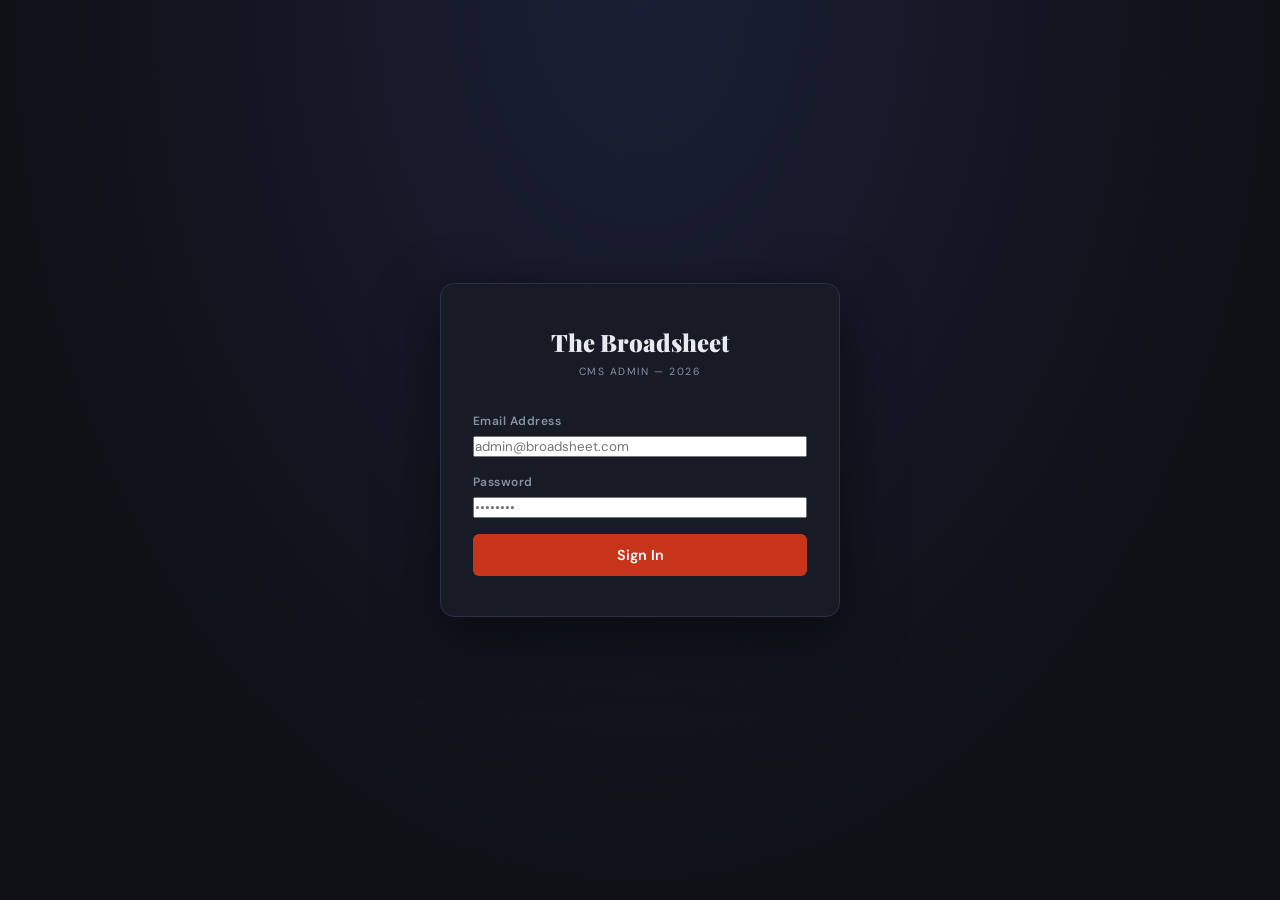
<file: frontend/public/admin/index.html>
<!DOCTYPE html>
<html lang="en">
<head>
  <meta charset="UTF-8">
  <meta name="viewport" content="width=device-width, initial-scale=1.0">
  <title>Admin Dashboard — The Broadsheet CMS</title>
  <link rel="preconnect" href="https://fonts.googleapis.com">
  <link href="https://fonts.googleapis.com/css2?family=DM+Sans:opsz,wght@9..40,300;9..40,400;9..40,500;9..40,600;9..40,700&family=Playfair+Display:wght@700;900&display=swap" rel="stylesheet">
  <link rel="stylesheet" href="admin.css">
</head>
<body class="admin-body">

<!-- ── LOGIN SCREEN ──────────────────────────────────────── -->
<div id="loginScreen" class="login-screen">
  <div class="login-card">
    <div class="login-logo">
      <span class="logo-main">The Broadsheet</span>
      <span class="login-sub">CMS Admin — 2026</span>
    </div>
    <div class="form-group">
      <label for="loginEmail">Email Address</label>
      <input type="email" id="loginEmail" placeholder="admin@broadsheet.com" autocomplete="email">
    </div>
    <div class="form-group">
      <label for="loginPassword">Password</label>
      <input type="password" id="loginPassword" placeholder="••••••••" autocomplete="current-password">
    </div>
    <div id="loginError" class="alert alert-error" style="display:none;"></div>
    <button class="btn btn-primary btn-full" id="loginBtn">Sign In</button>
  </div>
</div>

<!-- ── MAIN APP ───────────────────────────────────────────── -->
<div id="adminApp" class="admin-app" style="display:none;">

  <!-- Sidebar -->
  <aside class="sidebar">
    <div class="sidebar-brand">
      <span class="logo-main" style="font-size:1.2rem;">The Broadsheet</span>
      <span style="font-size:.6rem;letter-spacing:.15em;text-transform:uppercase;opacity:.5;margin-top:2px;">CMS 2026</span>
    </div>
    <nav class="sidebar-nav">
      <a href="#" class="nav-item active" data-view="dashboard">
        <span class="nav-icon">📊</span> Dashboard
      </a>
      <a href="#" class="nav-item" data-view="articles">
        <span class="nav-icon">📰</span> Articles
      </a>
      <a href="#" class="nav-item" data-view="new-article">
        <span class="nav-icon">✍️</span> New Article
      </a>
      <a href="#" class="nav-item" data-view="ai-generate">
        <span class="nav-icon">🤖</span> AI Generate
      </a>
      <a href="#" class="nav-item" data-view="media">
        <span class="nav-icon">🖼️</span> Media Library
      </a>
      <a href="#" class="nav-item" data-view="authors">
        <span class="nav-icon">👥</span> Authors
      </a>
    </nav>
    <div class="sidebar-footer">
      <div class="user-info" id="sidebarUser">
        <div class="user-avatar" id="sidebarAvatar">A</div>
        <div>
          <div class="user-name" id="sidebarName">Admin</div>
          <div class="user-role" id="sidebarRole">superadmin</div>
        </div>
      </div>
      <button class="btn btn-ghost btn-sm" id="logoutBtn">Sign Out</button>
    </div>
  </aside>

  <!-- Main area -->
  <div class="main-area">
    <div class="topbar">
      <h1 class="topbar-title" id="topbarTitle">Dashboard</h1>
      <div class="topbar-actions">
        <a href="../index.html" target="_blank" class="btn btn-ghost btn-sm">View Site ↗</a>
      </div>
    </div>

    <div class="content-wrap" id="contentWrap">
      <!-- Loaded dynamically by JS -->
    </div>
  </div>
</div>

<!-- ── CONFIRM MODAL ──────────────────────────────────────── -->
<div class="modal-backdrop" id="confirmBackdrop" style="display:none;">
  <div class="confirm-modal">
    <h3 id="confirmTitle">Confirm Action</h3>
    <p id="confirmMessage">Are you sure?</p>
    <div class="confirm-actions">
      <button class="btn btn-ghost" id="confirmCancel">Cancel</button>
      <button class="btn btn-danger" id="confirmOk">Delete</button>
    </div>
  </div>
</div>

<!-- ── TOAST ──────────────────────────────────────────────── -->
<div class="admin-toast" id="adminToast"></div>

<script src="../js/config.js"></script>
<script src="../js/api.js"></script>
<script src="admin.js"></script>
</body>
</html>
</file>
<file: frontend/public/admin/admin.css>
/* ============================================================
   THE BROADSHEET CMS — admin.css
   Admin dashboard styles
   ============================================================ */

:root {
  --bg:        #0F1117;
  --surface:   #171B26;
  --surface-2: #1E2233;
  --border:    #2A2F45;
  --text:      #E8EAF0;
  --text-muted:#8892A4;
  --accent:    #C8341A;
  --accent-2:  #2563EB;
  --success:   #16A34A;
  --warning:   #D97706;
  --danger:    #DC2626;
  --ai:        #7C3AED;
  --radius:    8px;
  --sidebar-w: 240px;
  --topbar-h:  60px;
  --ff: 'DM Sans', system-ui, sans-serif;
  --ff-display: 'Playfair Display', Georgia, serif;
}

*,*::before,*::after { box-sizing:border-box;margin:0;padding:0; }
html,body { height:100%; }
body { font-family:var(--ff); background:var(--bg); color:var(--text); font-size:14px; line-height:1.5; }
a { color:inherit; text-decoration:none; }
button { cursor:pointer; font-family:inherit; border:none; background:none; color:inherit; }
input,textarea,select { font-family:inherit; }
:focus-visible { outline:2px solid var(--accent-2); outline-offset:2px; border-radius:3px; }

/* ── LOGIN ─────────────────────────────────────────── */
.login-screen {
  min-height: 100vh;
  display: flex; align-items: center; justify-content: center;
  background: radial-gradient(ellipse at top, #1a1f35 0%, var(--bg) 70%);
  padding: 1rem;
}
.login-card {
  background: var(--surface);
  border: 1px solid var(--border);
  border-radius: 14px;
  padding: 2.5rem 2rem;
  width: 100%; max-width: 400px;
  box-shadow: 0 20px 60px rgba(0,0,0,0.5);
}
.login-logo {
  display: flex; flex-direction: column; align-items: center;
  gap: 4px; margin-bottom: 2rem; text-align: center;
}
.logo-main { font-family: var(--ff-display); font-size: 1.5rem; font-weight: 900; }
.login-sub { font-size: .65rem; letter-spacing: .15em; text-transform: uppercase; color: var(--text-muted); }

/* ── LAYOUT ─────────────────────────────────────────── */
.admin-app { display: flex; height: 100vh; overflow: hidden; }

.sidebar {
  width: var(--sidebar-w); flex-shrink: 0;
  background: var(--surface);
  border-right: 1px solid var(--border);
  display: flex; flex-direction: column;
  overflow-y: auto;
}
.sidebar-brand {
  padding: 1.25rem 1.25rem 1rem;
  border-bottom: 1px solid var(--border);
  display: flex; flex-direction: column;
}
.sidebar-nav { flex: 1; padding: .75rem 0; }
.nav-item {
  display: flex; align-items: center; gap: 10px;
  padding: .65rem 1.25rem;
  font-size: .84rem; font-weight: 500;
  color: var(--text-muted);
  border-left: 3px solid transparent;
  transition: all .15s;
}
.nav-item:hover   { color: var(--text); background: rgba(255,255,255,.04); }
.nav-item.active  { color: var(--text); border-left-color: var(--accent); background: rgba(200,52,26,.08); }
.nav-icon { font-size: 1rem; width: 20px; text-align: center; }
.sidebar-footer { padding: 1rem 1.25rem; border-top: 1px solid var(--border); display: flex; flex-direction: column; gap: 10px; }
.user-info { display: flex; align-items: center; gap: 10px; }
.user-avatar { width: 32px; height: 32px; border-radius: 50%; background: var(--accent); display: flex; align-items: center; justify-content: center; font-weight: 700; font-size: .85rem; flex-shrink: 0; }
.user-name { font-size: .82rem; font-weight: 600; }
.user-role { font-size: .68rem; color: var(--text-muted); text-transform: uppercase; letter-spacing: .08em; }

.main-area { flex: 1; display: flex; flex-direction: column; overflow: hidden; }
.topbar {
  height: var(--topbar-h); flex-shrink: 0;
  border-bottom: 1px solid var(--border);
  background: var(--surface);
  display: flex; align-items: center; justify-content: space-between;
  padding: 0 1.75rem;
}
.topbar-title { font-family: var(--ff-display); font-size: 1.2rem; font-weight: 700; }
.content-wrap { flex: 1; overflow-y: auto; padding: 1.75rem; }

/* ── STATS GRID ─────────────────────────────────────── */
.stats-grid { display: grid; grid-template-columns: repeat(4, 1fr); gap: 1rem; margin-bottom: 1.75rem; }
.stat-card {
  background: var(--surface); border: 1px solid var(--border); border-radius: var(--radius);
  padding: 1.25rem; display: flex; flex-direction: column; gap: 6px;
}
.stat-label { font-size: .7rem; font-weight: 600; letter-spacing: .1em; text-transform: uppercase; color: var(--text-muted); }
.stat-value { font-family: var(--ff-display); font-size: 2rem; font-weight: 900; line-height: 1; }
.stat-sub   { font-size: .72rem; color: var(--text-muted); }
.stat-card.accent   .stat-value { color: var(--accent); }
.stat-card.success  .stat-value { color: var(--success); }
.stat-card.warning  .stat-value { color: var(--warning); }
.stat-card.ai-color .stat-value { color: var(--ai); }

/* ── RECENT ARTICLES TABLE ──────────────────────────── */
.section-card {
  background: var(--surface); border: 1px solid var(--border); border-radius: var(--radius);
  overflow: hidden; margin-bottom: 1.5rem;
}
.section-card-header {
  display: flex; align-items: center; justify-content: space-between;
  padding: 1rem 1.25rem;
  border-bottom: 1px solid var(--border);
}
.section-card-title { font-size: .8rem; font-weight: 700; letter-spacing: .08em; text-transform: uppercase; }

table { width: 100%; border-collapse: collapse; }
th { font-size: .68rem; font-weight: 700; letter-spacing: .08em; text-transform: uppercase; color: var(--text-muted); padding: .6rem 1rem; text-align: left; border-bottom: 1px solid var(--border); }
td { padding: .75rem 1rem; border-bottom: 1px solid var(--border); font-size: .82rem; vertical-align: middle; }
tr:last-child td { border-bottom: none; }
tr:hover td { background: rgba(255,255,255,.02); }

/* ── STATUS BADGES ──────────────────────────────────── */
.badge {
  display: inline-flex; align-items: center;
  font-size: .63rem; font-weight: 700; letter-spacing: .07em; text-transform: uppercase;
  padding: 3px 8px; border-radius: 20px; white-space: nowrap;
}
.badge-published { background: rgba(22,163,74,.15);  color: #4ade80; }
.badge-draft     { background: rgba(148,163,184,.1);  color: #94a3b8; }
.badge-review    { background: rgba(217,119,6,.15);   color: #fbbf24; }
.badge-archived  { background: rgba(239,68,68,.1);    color: #f87171; }
.badge-ai        { background: rgba(124,58,237,.15);  color: #a78bfa; }

/* ── ARTICLE LIST ───────────────────────────────────── */
.article-list-header {
  display: flex; gap: .75rem; margin-bottom: 1.25rem; flex-wrap: wrap; align-items: center;
}
.filter-select, .filter-input {
  background: var(--surface); border: 1px solid var(--border); color: var(--text);
  border-radius: 6px; padding: 6px 10px; font-size: .8rem; outline: none;
}
.filter-input { flex: 1; min-width: 180px; }
.filter-select:focus, .filter-input:focus { border-color: var(--accent-2); }

.article-row-actions { display: flex; gap: 6px; }

/* ── FORMS ──────────────────────────────────────────── */
.form-card {
  background: var(--surface); border: 1px solid var(--border); border-radius: var(--radius);
  padding: 1.5rem; margin-bottom: 1.25rem;
}
.form-card-title { font-size: .78rem; font-weight: 700; letter-spacing: .1em; text-transform: uppercase; color: var(--text-muted); margin-bottom: 1rem; padding-bottom: .6rem; border-bottom: 1px solid var(--border); }
.form-row { display: grid; grid-template-columns: 1fr 1fr; gap: 1rem; margin-bottom: 1rem; }
.form-row.full { grid-template-columns: 1fr; }
.form-group { display: flex; flex-direction: column; gap: 6px; margin-bottom: 1rem; }
.form-group label { font-size: .75rem; font-weight: 600; color: var(--text-muted); letter-spacing: .04em; }
.form-control {
  background: var(--surface-2); border: 1px solid var(--border); color: var(--text);
  border-radius: 6px; padding: 8px 12px; font-size: .85rem; outline: none;
  transition: border .15s;
}
.form-control:focus { border-color: var(--accent-2); }
.form-control::placeholder { color: var(--text-muted); opacity: .7; }
textarea.form-control { resize: vertical; min-height: 120px; line-height: 1.6; }
.form-hint { font-size: .7rem; color: var(--text-muted); margin-top: 3px; }

.rich-body-label { font-size: .75rem; font-weight: 600; color: var(--text-muted); letter-spacing: .04em; display: block; margin-bottom: 6px; }
.body-toolbar { display: flex; gap: 4px; flex-wrap: wrap; margin-bottom: 6px; }
.toolbar-btn {
  background: var(--surface-2); border: 1px solid var(--border);
  color: var(--text-muted); padding: 4px 8px; border-radius: 4px;
  font-size: .72rem; font-weight: 600; cursor: pointer; transition: all .15s;
}
.toolbar-btn:hover { background: var(--border); color: var(--text); }
#articleBody {
  background: var(--surface-2); border: 1px solid var(--border); color: var(--text);
  border-radius: 6px; padding: 12px; font-size: .88rem; line-height: 1.7;
  min-height: 320px; outline: none; resize: vertical;
  font-family: 'Courier New', monospace;
}
#articleBody:focus { border-color: var(--accent-2); }

/* ── BUTTONS ─────────────────────────────────────────── */
.btn {
  display: inline-flex; align-items: center; gap: 6px;
  font-family: var(--ff); font-size: .8rem; font-weight: 600;
  padding: 8px 16px; border-radius: 6px; cursor: pointer;
  transition: all .15s; border: 1px solid transparent; white-space: nowrap;
}
.btn-primary  { background: var(--accent);   color: #fff; }
.btn-primary:hover { opacity: .85; }
.btn-success  { background: var(--success);  color: #fff; }
.btn-success:hover { opacity: .85; }
.btn-ai       { background: var(--ai);       color: #fff; }
.btn-ai:hover { opacity: .85; }
.btn-warning  { background: var(--warning);  color: #fff; }
.btn-danger   { background: var(--danger);   color: #fff; }
.btn-danger:hover { opacity: .85; }
.btn-ghost    { background: transparent; border-color: var(--border); color: var(--text-muted); }
.btn-ghost:hover { background: var(--surface-2); color: var(--text); }
.btn-sm       { padding: 5px 10px; font-size: .74rem; }
.btn-full     { width: 100%; justify-content: center; padding: 11px; font-size: .9rem; }
.btn:disabled { opacity: .45; cursor: not-allowed; }
.btn-actions  { display: flex; gap: .75rem; flex-wrap: wrap; margin-top: 1.5rem; padding-top: 1rem; border-top: 1px solid var(--border); }

/* ── AI GENERATE PANEL ──────────────────────────────── */
.ai-panel { border-color: rgba(124,58,237,.35); }
.ai-panel .form-card-title { color: #a78bfa; }
.ai-badge { background: rgba(124,58,237,.15); color: #a78bfa; padding: 3px 9px; border-radius: 20px; font-size: .65rem; font-weight: 700; letter-spacing: .1em; text-transform: uppercase; }
.ai-status { padding: 1rem; border-radius: 6px; background: rgba(124,58,237,.08); border: 1px solid rgba(124,58,237,.2); font-size: .82rem; color: #c4b5fd; margin-top: 1rem; display: none; }
.ai-status.visible { display: block; }
.ai-generating { animation: pulse-text 1.2s ease-in-out infinite; }
@keyframes pulse-text { 0%,100% { opacity:1; } 50% { opacity:.5; } }

/* ── MEDIA GRID ─────────────────────────────────────── */
.media-grid { display: grid; grid-template-columns: repeat(auto-fill, minmax(140px,1fr)); gap: 1rem; }
.media-item {
  border-radius: 6px; overflow: hidden;
  border: 1px solid var(--border); cursor: pointer;
  transition: border-color .15s, transform .15s;
  position: relative;
}
.media-item:hover { border-color: var(--accent-2); transform: scale(1.02); }
.media-item img { width: 100%; height: 100px; object-fit: cover; display: block; }
.media-item-info { padding: 6px 8px; font-size: .68rem; color: var(--text-muted); white-space: nowrap; overflow: hidden; text-overflow: ellipsis; }
.upload-zone {
  border: 2px dashed var(--border); border-radius: 8px;
  padding: 2rem; text-align: center; cursor: pointer;
  transition: border-color .2s, background .2s;
  margin-bottom: 1.25rem;
}
.upload-zone:hover, .upload-zone.drag-over { border-color: var(--accent-2); background: rgba(37,99,235,.05); }
.upload-zone p { color: var(--text-muted); font-size: .82rem; margin-top: 6px; }

/* ── ALERTS ─────────────────────────────────────────── */
.alert { padding: 10px 14px; border-radius: 6px; font-size: .82rem; margin-bottom: .75rem; }
.alert-error   { background: rgba(220,38,38,.1);  color: #fca5a5; border: 1px solid rgba(220,38,38,.2); }
.alert-success { background: rgba(22,163,74,.1);  color: #86efac; border: 1px solid rgba(22,163,74,.2); }
.alert-info    { background: rgba(37,99,235,.1);  color: #93c5fd; border: 1px solid rgba(37,99,235,.2); }

/* ── CONFIRM MODAL ──────────────────────────────────── */
.modal-backdrop { position:fixed;inset:0;background:rgba(0,0,0,.7);z-index:200;display:flex;align-items:center;justify-content:center; }
.confirm-modal { background:var(--surface);border:1px solid var(--border);border-radius:10px;padding:1.75rem;max-width:380px;width:100%;margin:1rem; }
.confirm-modal h3 { font-size:1rem;font-weight:700;margin-bottom:.5rem; }
.confirm-modal p  { font-size:.84rem;color:var(--text-muted);margin-bottom:1.25rem; }
.confirm-actions  { display:flex;gap:.75rem;justify-content:flex-end; }

/* ── TOAST ──────────────────────────────────────────── */
.admin-toast {
  position: fixed; bottom: 20px; left: 50%;
  transform: translateX(-50%) translateY(80px);
  background: #1e2a3a; color: #e8eaf0;
  font-size: .8rem; font-weight: 500;
  padding: 10px 20px; border-radius: 20px;
  box-shadow: 0 4px 20px rgba(0,0,0,.5);
  z-index: 300; transition: transform .25s; pointer-events: none;
  white-space: nowrap;
}
.admin-toast.show { transform: translateX(-50%) translateY(0); }

/* ── EMPTY STATE ─────────────────────────────────────── */
.empty-state { text-align:center;padding:3rem 1rem;color:var(--text-muted); }
.empty-state h3 { font-size:1rem;margin-bottom:.5rem;color:var(--text); }

/* ── SCHEDULE ROW ────────────────────────────────────── */
.schedule-row { display:flex;gap:1rem;align-items:flex-end; }
.schedule-row .form-group { flex:1; }

/* ── RESPONSIVE ──────────────────────────────────────── */
@media (max-width:900px) {
  .stats-grid { grid-template-columns:repeat(2,1fr); }
  .form-row   { grid-template-columns:1fr; }
}
@media (max-width:640px) {
  :root { --sidebar-w:200px; }
  .stats-grid { grid-template-columns:1fr 1fr; }
}
</file>
